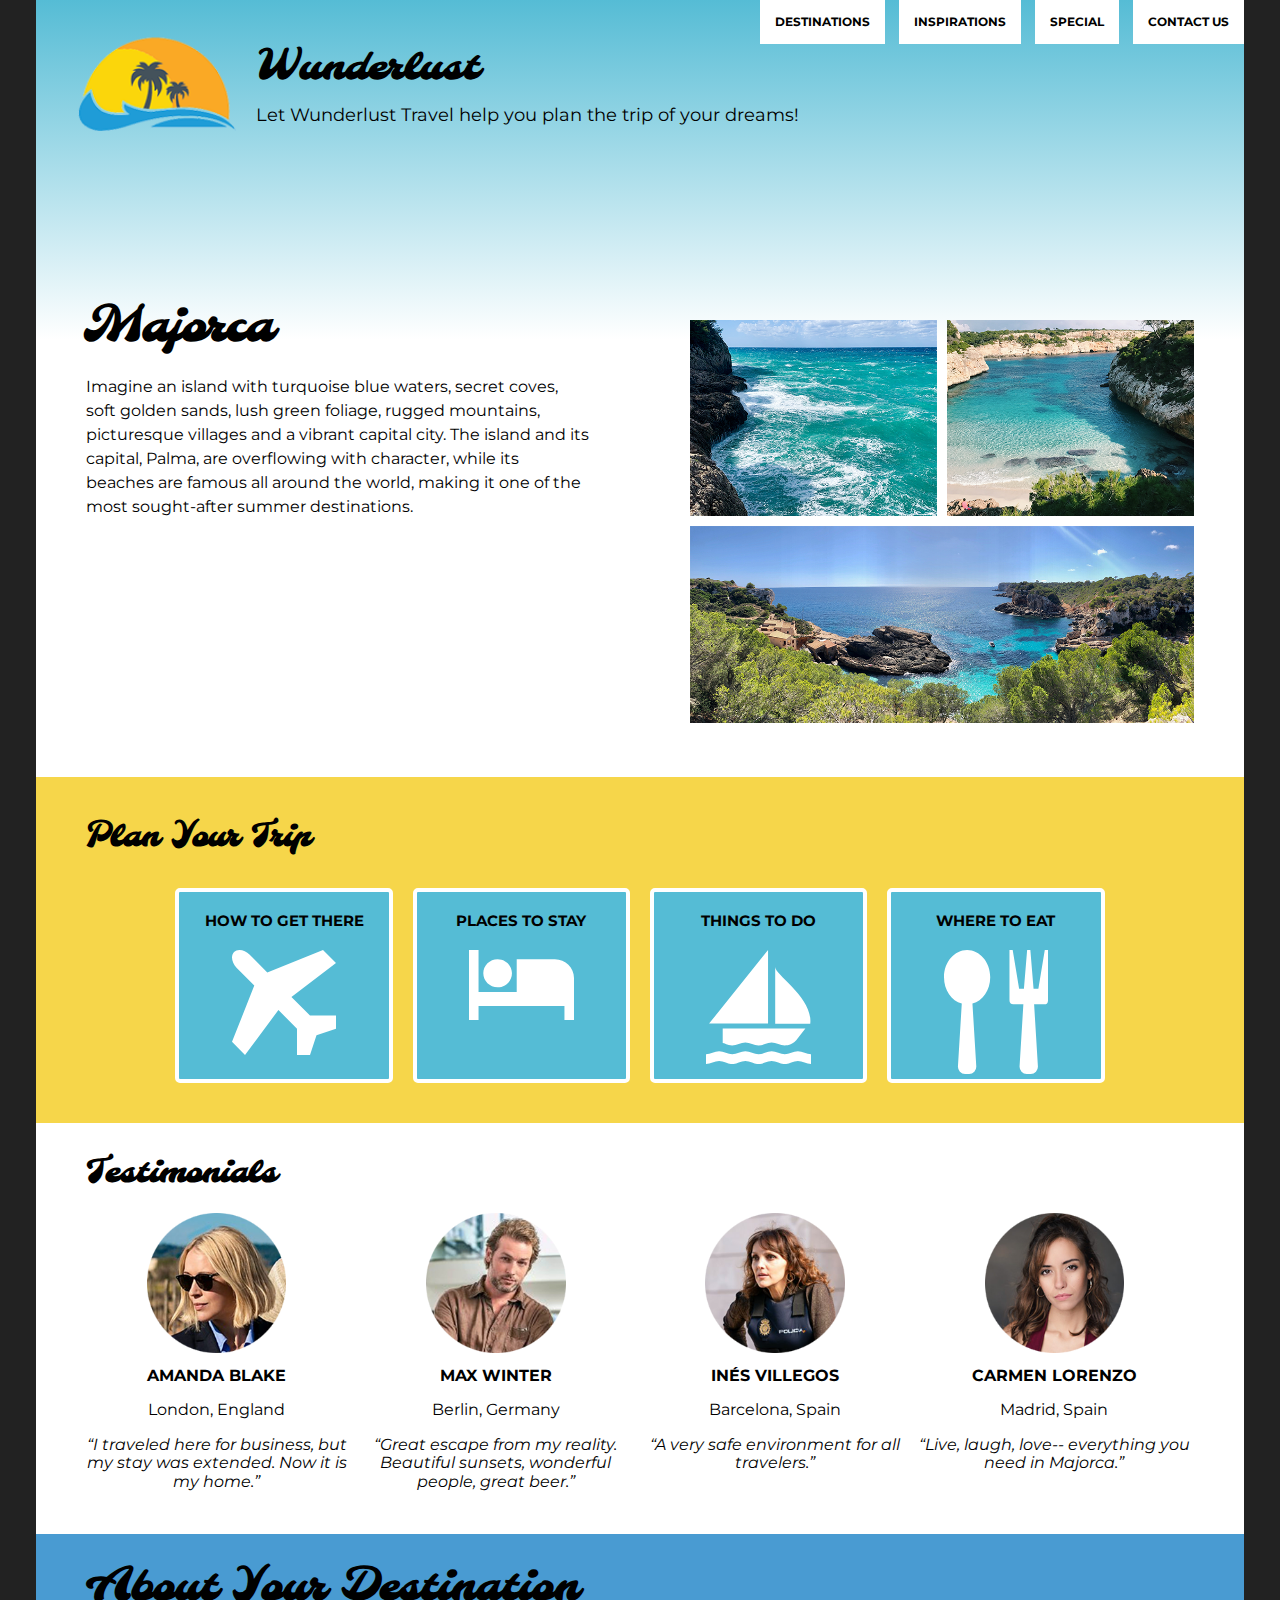
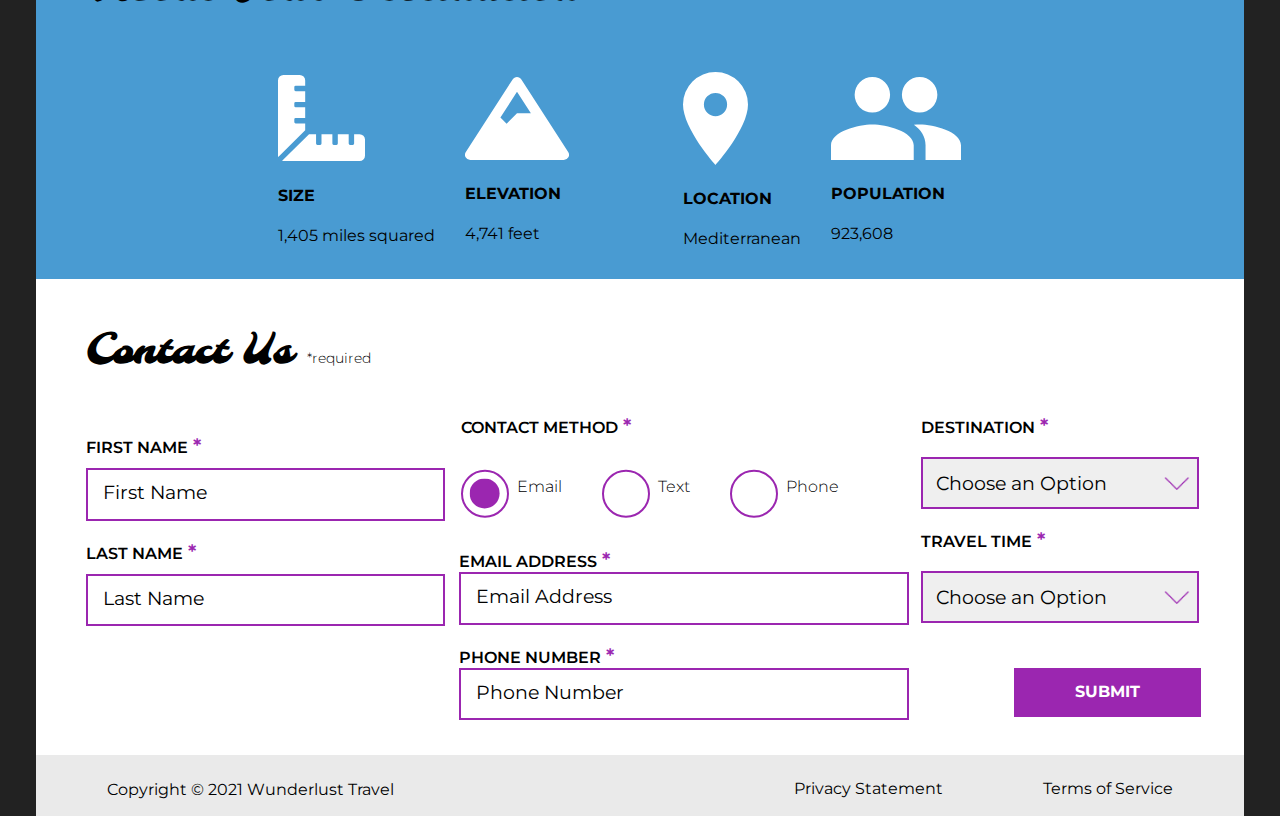
<file: wunderlust-majora.html>
<!DOCTYPE html>
<html lang="en">
    <head>
        <meta charset="utf-8">
        <meta name="viewport" content="width=device-width, initial-scale=1">
        <meta name="author" content="Jessica Barnett, Christina Carrasquilla">
        <meta name="description" content="Let Wunderlust Travel take you to beautiful Majorca this year! Majorca is a beautiful island and offers beauty and fun to its visitors">
        <meta name="keywords" content="travel, majorca, beach, island, vacation, destination, getaway, restaurants in majorca, entertainment in majorca, testimonials from visitors">
        <title>Wunderlust Travel</title>
        <meta name="robots" content="index,follow">

        <!-- ~~~~~~~~~~ TWITTER CARD TAGS ~~~~~~~~~~ -->
        <meta name="twitter:card" content="summary_large_image">
        <meta name="twitter:site" content="@wunderlusttravel">
        <meta name="twitter:creator" content="@wunderlusttravel">
        <meta name="twitter:title" content="Wunderlust Travel: Majorca">
        <meta name="twitter:description" content="Let Wunderlust Travel take you to beautiful Majorca this year! Majorca is a beautiful island and offers beauty and fun to its visitors">
        <meta name="twitter:image" content="https://wunderlusttravel.com/images/majorca-cove.png">

        <!-- ~~~~~~~~~~ OPEN GRAPH META TAGS ~~~~~~~~~~ -->
        <meta property="og:title" content="See Majorca with Wunderlust Travel">
        <meta property="og:type" content="website">
        <meta property="og:image" content="https://wunderlusttravel.com/images/majorca-cove.png">
        <meta property="og:url" content="https://wunderlusttravel.com/majorca">
        <meta property="og:description" content="Let Wunderlust Travel take you to beautiful Majorca this year! Majorca is a beautiful island and offers beauty and fun to its visitors">
        <!-- ~~~~~~~~~~FAVICON ~~~~~~~~~~ -->
        <link rel="shortcut icon" href="images/favicon.png">

        <!-- ~~~~~~~~~~ GOOGLE FONTS ~~~~~~~~~~ -->
        <link rel="preconnect" href="https://fonts.googleapis.com">
        <link rel="preconnect" href="https://fonts.gstatic.com" crossorigin>
        <link href="https://fonts.googleapis.com/css2?family=Molle:ital@1&family=Montserrat:wght@400;600&display=swap" rel="stylesheet">
        <link href="styles.css" rel="stylesheet">
    </head>
    <body>
        <a id="skip" href="#main-content">Skip to Main Content</a>
        <!-- styling skip links: https://webaim.org/techniques/css/invisiblecontent/ -->
        <header>
            <a href="index.html" id="logo"><img src="images/logo.png" alt="The Wunderlust logo shows blue waves and the outline of two palm trees against an orange sun"></a>
            <h1>Wunderlust</h1>
			<p>Let Wunderlust Travel help you plan the trip of your dreams!</p>			
            <nav>
                <div id="menu-toggle">
                    <!-- responsive menu code from (with changes made to match mockups): https://css-tricks.com/three-css-alternatives-to-javascript-navigation/ -->
                    <h2 class="sr-only">Main Navigation</h2>
                    <!-- hidden but accessible headings from: https://webaim.org/techniques/css/invisiblecontent/ -->
                    <input name="toggle" id="toggle" type="checkbox">
                    <label for="toggle">Menu</label>
                    <ul>
                        <li class="active"><a href="#">Destinations</a></li>
                        <li><a href="#">Inspirations</a></li>
                        <li><a href="#">Special</a></li>
                        <li><a href="#">Contact Us</a></li>
                    </ul>
                </div>
            </nav>
        </header>
        <main id="main-content">
            <article>
                <div id="intro">  
                    <h2>Majorca</h2>
                    <p>Imagine an island with turquoise blue waters, secret coves, soft golden sands, lush green foliage, rugged mountains, picturesque villages and a vibrant capital city. The island and its capital, Palma, are overflowing with character, while its beaches are famous all around the world, making it one of the most sought-after summer destinations.</p>
                    <div id="img-grid">
                        <img src="images/majorca-waves.png" alt="Turquoise blue waters with white wave caps crashing against a rock cliff">
                        <img src="images/majorca-beach.png" alt="A calm cove with turquoise waters calmly lapping at a light sand beach">
                        <picture>
                            <source srcset="images/majorca-cove-small.png"
                                media="(max-width: 500px)">
                            <img src="images/majorca-cove.png" alt="Deep blue water leading to the horizon with the island and trees in the foreground">
                        </picture>
                    </div>
                </div>  
                <section id="plan">
                    <h3>Plan Your Trip</h3>
                    <div>
                        <section>
                            <h4>How to Get There</h4>
                            <a href="#" title="Search for flights">
                                <img src="images/get.svg" alt="airplane icon">
                            </a>
                        </section>      
                        <section>
                            <h4>Places to Stay</h4>
                            <a href="#" title="Search for hotels">
                                <img src="images/stay.svg" alt="bed icon">
                            </a>
                        </section>
                        <section>
                            <h4>Things to Do</h4>
                            <a href="#" title="Search for Activities">
                                <img src="images/do.svg" alt="sailboat icon">
                            </a>                     
                        </section>    
                        <section>
                            <h4>Where to Eat</h4>
                            <a href="#" title="Search for Restaurants">
                                <img src="images/eat.svg" alt="fork and spoon icon">                         
                            </a>
                        </section>
                    </div>   
                </section>
                <section id="testimonials">
                    <h3>Testimonials</h3>
                    <div>
                        <section>
                            <img src="images/miranda-blake.png" alt="Miranda Blake has a blonde bob and is wearing dark sunglasses">
                            <h4>Amanda Blake</h4>
                            <p>London, England</p>
                            <q>I traveled here for business, but my stay was extended. Now it is my home.</q>
                        </section>
                        <section>
                            <img src="images/max-winter.png" alt="Max Winter has dark blonde hair and a trimmed beard and mustache">
                            <h4>Max Winter</h4>
                            <p>Berlin, Germany</p>
                            <q>Great escape from my reality. Beautiful sunsets, wonderful people, great beer.</q>
                        </section>
                        <section>
                            <img src="images/ines-villegoes.png" alt="Ines Villegos has shoulder-length, wavy, brown hair and is wearing a brown sweater"> 
                            <h4>Inés Villegos</h4> 
                            <p>Barcelona, Spain</p>
                            <q>A very safe environment for all travelers.</q>
                        </section>
                        <section>
                            <img src="images/carmen-lorenzo.png" alt="Carmen Lorenzo has long, dark brown hair and is wearing gold hoop earrings">
                            <h4>Carmen Lorenzo</h4> 
                            <p>Madrid, Spain</p>
                            <q>Live, laugh, love-- everything you need in Majorca.</q>
                        </section>
                    </div>
                </section>
                <section id="about">
                    <h3>About Your Destination</h3>
                    <div>
                        <section>
                            <img src="images/size.svg" alt="ruler icon">
                            <h4>Size</h4> 
                            <p>1,405 miles squared</p>
                        </section>
                        <section>
                            <img src="images/elevation.svg" alt="mountain icon">
                            <h4>Elevation</h4> 
                            <p>4,741 feet</p>
                        </section>
                        <section>
                            <img src="images/location.svg" alt="location pin icon">
                            <h4>Location</h4> 
                            <p>Mediterranean</p>
                        </section>
                        <section>
                            <img src="images/population.svg" alt="people icon">
                            <h4>Population</h4>
                            <p>923,608</p>
                        </section>
                    </div>  
                </section>
                <section id="contact">
                    <h3>Contact Us <span class="form-required">*required</span></h3>
                    <form method="post" action="https://wp.zybooks.com/form-viewer.php">
                        <div id="names">
                            <label for="fName">First Name<span class="required">*</span></label>
                            <input type="text" name="fName" id="fName" autocomplete="given-name" placeholder="First Name" required>
                            <!-- custom input styles from https://moderncss.dev/custom-css-styles-for-form-inputs-and-textareas/ -->
                            <label for="lName">Last Name<span class="required">*</span></label>
                            <input type="text" name="lName" id="lName" autocomplete="family-name" placeholder="Last Name" required>
                        </div>
                        <div id="nums">
                            <fieldset>
                                <legend>Contact Method<span class="required">*</span></legend>
                                <!-- custom radio button styles from https://moderncss.dev/pure-css-custom-styled-radio-buttons/ -->
                                <label for="prefEmail">
                                    <span class="radio-input">
                                        <input type="radio" name="contactPref" id="prefEmail" required checked>
                                        <span class="radio-control"></span>
                                    </span>
                                    <span class="radio-label">Email</span>
                                </label>
                                <label for="prefText">
                                    <span class="radio-input">
                                        <input type="radio" name="contactPref" id="prefText">
                                        <span class="radio-control"></span>
                                    </span>
                                    <span class="radio-label">Text</span>
                                </label>
                                <label for="prefPhone">
                                    <span class="radio-input">
                                        <input type="radio" name="contactPref" id="prefPhone">
                                        <span class="radio-control"></span>
                                    </span>
                                    <span class="radio-label">Phone</span>
                                </label>
                            </fieldset>
                            <label for="email">Email Address<span class="required">*</span></label>
                            <input type="email" name="email" id="email" autocomplete="email" placeholder="Email Address" required>
                            <label for="phone">Phone Number<span class="required">*</span></label>
                            <input type="tel" name="phone" id="phone" autocomplete="tel" placeholder="Phone Number" required>
                        </div>
                        <div id="selects">
                            <!-- custom select styles from: https://moderncss.dev/custom-select-styles-with-pure-css/ -->
                            <label for="destination">Destination<span class="required">*</span></label>
                            <div class="custom-select">
                                <select name="destination" id="destination" required>
                                    <option value="" disabled selected>Choose an Option</option>
                                    <option value="barcelona">Barcelona</option>
                                    <option value="granada">Granada</option>
                                    <option value="ibiza">Ibiza</option>
                                    <option value="madrid">Madrid</option>
                                    <option value="majora">Majora</option>
                                    <option value="seville">Seville</option>
                                    <option value="tenerife">Tenerife</option>
                                    <option value="valencia">Valencia</option>
                                </select>
                                <span class="focus"></span>
                            </div>  
                            <label for="travelTime">Travel Time<span class="required">*</span></label>
                            <div class="custom-select">
                                <select name="travelTime" id="travelTime" required>
                                    <option value="" disabled selected>Choose an Option</option>
                                    <option value="fall">Fall</option>
                                    <option value="winter">Winter</option>
                                    <option value="spring">Spring</option>
                                    <option value="summer">Summer</option>
                                    <option value="flexible">Flexible</option>
                                </select>
                                <span class="focus"></span>
                            </div> 
                            <input type="submit" name="mySubmit" id="mySubmit" value="Submit">
                        </div>
                    </form>
                </section>
            </article>
        </main>
        <footer>
            <p>Copyright &copy; 2021 Wunderlust Travel</p>
            <a href="#">Privacy Statement</a>
            <a href="#">Terms of Service</a>
        </footer>
    </body>
</html>
</file>
<file: styles.css>
/*TAHAYLIA HIGGINS*/
/*! normalize.css v8.0.1 | MIT License | github.com/necolas/normalize.css */
/* Document========================================================================== */
/*** 1. Correct the line height in all browsers.* 2. Prevent adjustments of font size after orientation changes in iOS.*/
html {
	line-height: 1.15;
	/* 1 */
	-webkit-text-size-adjust: 100%;
	/* 2 */
}
/* Sections========================================================================== */
/*** Remove the margin in all browsers.*/
body {
	margin: 0;
}
/*** Render the `main` element consistently in IE.*/
main {
	display: block;
}
/*** Correct the font size and margin on `h1` elements within `section` and* `article` contexts in Chrome, Firefox, and Safari.*/
h1 {
	font-size: 2em;
	margin: 0.67em 0;
}
/* Grouping content========================================================================== */
/*** 1. Add the correct box sizing in Firefox.* 2. Show the overflow in Edge and IE.*/
hr {
	box-sizing: content-box;
	/* 1 */
	height: 0;
	/* 1 */
	overflow: visible;
	/* 2 */
}
/*** 1. Correct the inheritance and scaling of font size in all browsers.* 2. Correct the odd `em` font sizing in all browsers.*/
pre {
	font-family: monospace, monospace;
	/* 1 */
	font-size: 1em;
	/* 2 */
}
/* Text-level semantics========================================================================== */
/*** Remove the gray background on active links in IE 10.*/
a {
	background-color: transparent;
}
/*** 1. Remove the bottom border in Chrome 57-* 2. Add the correct text decoration in Chrome, Edge, IE, Opera, and Safari.*/
abbr[title] {
	border-bottom: none;
	/* 1 */
	text-decoration: underline;
	/* 2 */
	text-decoration: underline dotted;
	/* 2 */
}
/*** Add the correct font weight in Chrome, Edge, and Safari.*/
b,strong {
	font-weight: bolder;
}
/*** 1. Correct the inheritance and scaling of font size in all browsers.* 2. Correct the odd `em` font sizing in all browsers.*/
code,kbd,samp {
	font-family: monospace, monospace;
	/* 1 */
	font-size: 1em;
	/* 2 */
}
/*** Add the correct font size in all browsers.*/
small {
	font-size: 80%;
}
/*** Prevent `sub` and `sup` elements from affecting the line height in* all browsers.*/
sub,sup {
	font-size: 75%;
	line-height: 0;
	position: relative;
	vertical-align: baseline;
}
sub {
	bottom: -0.25em;
}
sup {
	top: -0.5em;
}
/* Embedded content========================================================================== */
/*** Remove the border on images inside links in IE 10.*/
img {
	border-style: none;
}
/* Forms========================================================================== */
/*** 1. Change the font styles in all browsers.* 2. Remove the margin in Firefox and Safari.*/
button,input,optgroup,select,textarea {
	font-family: inherit;
	/* 1 */
	font-size: 100%;
	/* 1 */
	line-height: 1.15;
	/* 1 */
	margin: 0;
	/* 2 */
}
/*** Show the overflow in IE.* 1. Show the overflow in Edge.*/
button,input {
	/* 1 */
	overflow: visible;
}
/*** Remove the inheritance of text transform in Edge, Firefox, and IE.* 1. Remove the inheritance of text transform in Firefox.*/
button,select {
	/* 1 */
	text-transform: none;
}
/*** Correct the inability to style clickable types in iOS and Safari.*/
button,[type="button"],[type="reset"],[type="submit"] {
	-webkit-appearance: button;
}
/*** Remove the inner border and padding in Firefox.*/
button::-moz-focus-inner,[type="button"]::-moz-focus-inner,[type="reset"]::-moz-focus-inner,[type="submit"]::-moz-focus-inner {
	border-style: none;
	padding: 0;
}
/*** Restore the focus styles unset by the previous rule.*/
button:-moz-focusring,[type="button"]:-moz-focusring,[type="reset"]:-moz-focusring,[type="submit"]:-moz-focusring {
	outline: 1px dotted ButtonText;
}
/*** Correct the padding in Firefox.*/
fieldset {
	padding: 0.35em 0.75em 0.625em;
}
/*** 1. Correct the text wrapping in Edge and IE.* 2. Correct the color inheritance from `fieldset` elements in IE.* 3. Remove the padding so developers are not caught out when they zero out* `fieldset` elements in all browsers.*/
legend {
	box-sizing: border-box;
	/* 1 */
	color: inherit;
	/* 2 */
	display: table;
	/* 1 */
	max-width: 100%;
	/* 1 */
	padding: 0;
	/* 3 */
	white-space: normal;
	/* 1 */
}
/*** Add the correct vertical alignment in Chrome, Firefox, and Opera.*/
progress {
	vertical-align: baseline;
}
/*** Remove the default vertical scrollbar in IE 10+.*/
textarea {
	overflow: auto;
}
/*** 1. Add the correct box sizing in IE 10.* 2. Remove the padding in IE 10.*/
[type="checkbox"],[type="radio"] {
	box-sizing: border-box;
	/* 1 */
	padding: 0;
	/* 2 */
}
/*** Correct the cursor style of increment and decrement buttons in Chrome.*/
[type="number"]::-webkit-inner-spin-button,[type="number"]::-webkit-outer-spin-button {
	height: auto;
}
/*** 1. Correct the odd appearance in Chrome and Safari.* 2. Correct the outline style in Safari.*/
[type="search"] {
	-webkit-appearance: textfield;
	/* 1 */
	outline-offset: -2px;
	/* 2 */
}
/*** Remove the inner padding in Chrome and Safari on macOS.*/
[type="search"]::-webkit-search-decoration {
	-webkit-appearance: none;
}
/*** 1. Correct the inability to style clickable types in iOS and Safari.* 2. Change font properties to `inherit` in Safari.*/
::-webkit-file-upload-button {
	-webkit-appearance: button;
	/* 1 */
	font: inherit;
	/* 2 */
}
/* Interactive========================================================================== */
/** Add the correct display in Edge, IE 10+, and Firefox.*/
details {
	display: block;
}
/** Add the correct display in all browsers.*/
summary {
	display: list-item;
}
/* Misc========================================================================== */
/*** Add the correct display in IE 10+.*/
template {
	display: none;
}
/*** Add the correct display in IE 10.*/
[hidden] {
	display: none;
}
/*Normalize ends*/

/*Small screen / global styles*/
@import url('https://fonts.googleapis.com/css2?family=Molle&family=Montserrat&display=swap');
:root {
	--yellow: #F6D64A;
	--teal: #55BCD5;
	--purple: #9B26B0;
	--blue: #499BD2;
	--darkgray: #222222;
	--lightgray: #EAEAEA;
	--white: #ffffff;
	--black: #000000;
	--molle: 'Molle', cursive;
	--mont: 'Montserrat', sans-serif;
}
#skip {
	position: absolute;
	top: -1000px;
	left: -1000px;
	height: 1px;
	width: 1px;
	text-align: left;
	overflow: hidden;
}
a#skip:active,a#skip:focus,a#skip:hover {
	left: 0;
	top: 0;
	width: auto;
	height: auto;
	overflow: visible;
}
html {
	background-color: var(--darkgray);
}
body {
	background-color: var(--white);
	width: 500px;
	margin: 0 auto;
	font-family: var(--mont);
}
.sr-only {
	visibility: hidden;
	height: 1px;
}
nav ul {
	text-align: center;
}
ul {
	margin: 0;
	padding: 0;
	overflow: hidden;
	background-color: var(--teal);
	max-height: 0;
	transition: max-height .2s ease-out;
}
li a {
	display: block;
	padding: 45px 20px;
	margin-top: -20px;
	margin-bottom: 0px;
	text-decoration: none;
	color: var(--white);
	border-bottom: 1px solid var(--black);
	text-transform: uppercase;
	font-weight: bold;
}
nav a:hover {
	background-color: var(--black);
}
nav label {
	background-color: var(--yellow);
	cursor: pointer;
	display: inline-block;
	padding: 15px 80px;
	position: relative;
	user-select: none;
	margin-left: 289px;
	margin-top: -45px;
	text-transform: uppercase;
	font-weight: bold;
}
#menu-toggle {
	position: absolute;
	top: -25px;
}
nav label #toggle:after {
	top: -5px;
}
nav input {
	display: none;
}
nav input:checked ~ ul {
	max-height: 400px;
}
h1, h2, h3 {
	font-family: var(--molle);
}
h1 {
	margin-left: 50px;
	font-size: 3.7em;
	margin-bottom: -10px;
}
header p {
	margin-left: 50px;
	width: 60%;
	font-size: 1.2em;
}
h2 {
	margin-top: 60px;
	margin-left: 50px;
	font-size: 3em;
}
header {
	background-image: linear-gradient(var(--teal), var(--white));
	padding-bottom: 10px;
	height: 400px;
}
#intro {
	margin-top: -150px;
}
#intro p {
	margin-top: -20px;
	margin-left: 50px;
	margin-right: 50px;
	line-height: 1.5;
}
#intro img {
	width: 100%;
}
h4, p, q, small, nav, button, form {
	font-family: var(--mont);
}
/*Plan You Trip*/
#plan {
	background-color: var(--yellow);
	display: grid;
}
#plan div {
	display: inline-block;
	margin-left: auto;
	margin-right: auto;
}
#plan h3 {
	font-size: 2.5em;
	text-align: left;
	padding-top: 10px;
	margin-left: 50px;
}
#plan h4 {
	text-transform: uppercase;
	font-weight: bold;
	text-align: center;
	font-size: 2em;
}
#plan section {
	background-color: var(--teal);
	border: 4px solid var(--white);
	border-radius: 5px;
	margin-bottom: 10px;
	width: 400px;
}
#plan img {
	margin: auto;
	display: block;
	padding-bottom: 30px;
}
/*Testamonials*/
#testimonials {
	display: grid;
	text-align: center;
}
#testimonials h3 {
	font-size: 2.5em;
	margin-left: 50px;
	text-align: left;
}
#testimonials section {
	margin-bottom: 50px;
	display: inline-block;
	margin-left: auto;
	margin-right: auto;
	width: 50%;
}
#testimonials h4 {
	font-size: 2em;
	text-transform: uppercase;
	margin-bottom: 10px;
	margin-top: 10px;
}
#testimonials img {
	width: 100%;
}
q {
	font-style: italic;
}
/*About*/
#about {
	background-color: var(--blue);
}
#about h3 {
	font-size: 3em;
	padding-top: 30px;
	margin-left: 50px;
	width: 70%;
}
#about h4 {
	text-transform: uppercase;
}
#about div {
	display: grid;
	grid-template-columns: repeat(2, 1fr);
	align-items: center;
	justify-items: center;
}
/*Contact Us*/
#contact {
	padding-bottom: 30px;
	padding-top: 10px;
}
#contact h3 {
	font-size: 3em;
	margin-left: 50px;
}
#contact .form-required {
	font-family: var(--mont);
	font-weight: 300;
	font-size: 0.35em;
}
form {
	width:65%;
	margin-left:auto;
	margin-right:auto;
}
form div {
	margin-bottom: 20px;
}
#email {
	margin-bottom: 20px;
}
#names, #email {
	display: grid;
}
form ::placeholder , select {
	color: var(--black);
	font-size: 1.2em;
}
form label {
	font-family: var(--mont);
	font-weight: 600;
	text-transform: uppercase;
	padding-bottom: 5px;
	padding-top: 20px;
}
.required {
	color: var(--purple);
	font-size: 1.25em;
	margin-left: 5px;
}
input, select, fieldset {
	border: 2px solid var(--purple);
	padding: 20px 20px;
}
/*Lengthen input boxes*/
#email, #phone, #lName, #fName {
	width: 100%;
}
/*Lengthen dropdown boxes*/
select {
	width: 370px;
}
/*dropdown arrow*/
select {
	/*Remove default dropdown arrow*/
	appearance: none;
	cursor: pointer;
	background-image:url("images/dropdown-arrow.png");
	background-repeat: no-repeat;
	background-position: left 100% bottom 50%;
	background-size: 25%;
}
fieldset{
	border: none;
}
fieldset label {
	display: grid;
	grid-template-columns: 1em auto;
	gap: 0.5em;
}
fieldset legend {
	font-weight: 600;
	font-family: var(--mont);
	text-transform: uppercase;
	margin-left: -25px;
	margin-bottom: -20px;
}
input[type=submit] {
	background-color: var(--purple);
	border: none;
	padding: 20px 30px;
	width: 100%;
	color: var(--white);
	font-weight: bold;
	text-transform: uppercase;
}
input[type="radio"] {
	appearance: none;
	background-color: var(--white);
	/*Background color for inside of button*/
	color: var(--purple);
	width: 7em;
	/*Width for circle border*/
	height: 7em;
	/*Height for circle border*/
	border: 0.15em solid currentColor;
	border-radius: 50%;
	transform: translateY(-0.075em);
	display: grid;
	place-content: center;
	margin-left: -20px;
	margin-bottom: 5px;
	/*spacing between radio buttons*/
	cursor: pointer;
}
input[type="radio"]::before {
	content: "";
	width: 0.65em;
	height: 0.65em;
	border-radius: 50%;
	transform: scale(0);
	box-shadow: inset 1em 1em var(--purple);
}
/*Color inside radio button*/
input[type="radio"]:checked::before {
	transform: scale(7.5);
}
/*Radio button outline*/
input[type="radio"]:focus {
	outline: max(2px) solid var(--purple);
}
/*Radio button text*/
.radio-label {
	margin-left:100px;
	margin-top: 40px;
	text-transform: capitalize;
	font-weight: 300;
	font-size: 1.3em;
}
/*Footer*/
footer {
	background-color: var(--lightgray);
	color: var(--black);
	text-align: center;
	padding-top: 10px
}
footer a {
	text-decoration: none;
	color: var(--black);
	display: block;
	padding-bottom: 15px;
}
footer a:hover {
	color: var(--purple);
}
/*Medium Screen*/
@media screen and (min-width: 692px){
	body, nav {
		width: 692px;
	}
	/*Header section*/
	header {
		background-image: linear-gradient(var(--teal), var(--white));
		height: 300px;
	}
	h1 {
		margin-top: -70px;
		margin-right: 100px;
	}
	h1, header p {
		float: right;
	}
	header p {
		width: 55%;
		margin-right: 50px;
		margin-left: 50px;
		margin-top: -5px;
	}
	/*Nav section*/
	nav li {
		display: inline-flex;
	}
	nav li {
		display: inline-flex;
	}
	ul {
		list-style: none;
		overflow: visible;
	}
	nav a {
		margin-top: 80px;
		margin-left: 45px;
		margin-right: -28px;
		background-color:var(--white);
		padding: 10px 25px;
		border: none;
		text-decoration:none;
		color: var(--black);
		font-weight: bold;
		text-transform: uppercase;
		text-align: center;
		font-size: 0.813em;
	}
	nav label {
		visibility: hidden;
	}
	nav a:hover {
		background-color: var(--yellow);
		color:var(--black);
	}
	/*Intro section*/
	#intro {
		padding-top: 100px;
	}
	#img-grid {
		display: grid;
		grid-template-columns: repeat(2, 1fr);
		grid-gap: 10px;
		padding: 50px;
	}
	picture {
		grid-column: span 2;
	}
	/*Plan your trip section*/
	#plan div {
		display: grid;
		grid-template-columns: repeat(2, 1fr);
		column-gap: 20px;
		margin-left: auto;
		margin-right: auto;
	}
	#plan h4 {
		text-transform: uppercase;
		font-weight: bold;
		text-align: center;
		font-size: 1.37em;
	}
	#plan section {
		background-color: var(--teal);
		border: 4px solid var(--white);
		border-radius: 5px;
		margin-bottom: 40px;
		width: 280px;
	}
	#plan img {
		width: 50%;
		margin: auto;
		display: block;
		padding-bottom: 30px;
	}
	/*Testimonial section*/
	#testimonials {
		display: grid;
		text-align: center;
		margin-bottom: -100px;
	}
	#testimonials h3 {
		font-size: 2.5em;
		margin-left: 50px;
		text-align: left;
	}
	#testimonials div {
		margin-bottom: 50px;
		display: grid;
		grid-template-columns: repeat(2, 1fr);
	}
	#testimonials h4 {
		font-size: 1.2em;
		text-transform: uppercase;
		margin-bottom: 10px;
		margin-top: 10px;
	}
	/*About section*/
	#about h3 {
		font-size: 2.7em;
		padding-top: 30px;
		margin-left: 50px;
		width: 90%;
	}
	#about div {
		display: flex;
		margin-left: 65px;
	}
	#about img {
		width: 55%;
	}
	#about section {
		padding: 15px;
	}
	/*Contact section*/
	form {
		width: 80%;
		padding-right: 40px;
	}
	/*Lengthen dropdown boxes*/
	select {
		width: 598px;
	}
	/*Dropdown arrow*/
	select {
		background-size: 15%;
	}
	fieldset {
		border: none;
		display: flex;
	}
	fieldset label {
		display: flex;
	}
	input[type=submit] {
		width: 50%;
		margin-left: 320px;
	}
	input[type="radio"] {
		color: var(--purple);
		width: 5em;
		/*Width for circle border*/
		height: 5em;
		/*Height for circle border*/
		place-content: center;
		margin-right: 320px;
	}
	/*Color inside radio button*/
	input[type="radio"]:checked::before {
		transform: scale(5);
	}
	/*Radio button text*/
	.radio-label {
		margin-left: -300px;
		margin-top: 40px;
		text-transform: capitalize;
		font-weight: 300;
		font-size: 1.2em;
		padding-right: 60px;
	}
	/*Footer*/
	footer {
		display:flex;
		align-items: center;
		justify-content: center;
		margin-top: 10px;
	}
	footer p {
		padding-bottom: 0px;
	}
	footer a {
		display: flex;
		margin-left: 20px;
		margin-top: 13px;
	}
	/*Large screen*/
	@media screen and (min-width: 922px){
		body, nav {
			width: 1208px;
		}
		/*Header section*/
		header {
			background-image: linear-gradient(var(--teal), var(--white));
			height: 300px;
			padding-top: 30px;
		}
		h1 {
			margin-top: 15px;
			margin-left: -20px;
			font-size:2.5em;
		}
		h1, header p {
			float: left;
		}
		header img {
			float: left;
			width: 20%;
		}
		header p {
			width: 100%;
			margin-left: 220px;
			margin-top: -30px;
			font-size: 1.1em;
		}
		/*Nav section*/
		ul {
			float: right;
			margin-top: -156px;
			margin-right: -677px;
		}
		nav a {
			margin-top: 80px;
			margin-left: 40px;
			margin-right: -30px;
			padding: 15px 15px;
			font-size: 0.375em;
			font-size: 0.75em;
		}
		/*Intro section*/
		#intro {
			display: grid;
			grid-template-columns: repeat(2, 1fr);
		}
		#intro h2, #intro p {
			grid-column: 1;
			margin-top: 10px;
		}
		#intro p {
			margin-top: -20px;
		}
		#img-grid {
			grid-column: 2;
			margin-top: -125px;
		}
		/*Plan your trip section*/
		#plan div {
			display: flex;
		}
		#plan h3 {
			font-size: 2em;
		}
		#plan h4 {
			font-size: 0.95em;
		}
		#plan section {
			background-color: var(--teal);
			border: 4px solid var(--white);
			border-radius: 5px;
			margin-bottom: 40px;
			width: 30%;
		}
		#plan img {
			width: 50%;
			margin: auto;
			display: block;
			padding-bottom: 5px;
		}
		/*Testimonial section*/
		#testimonials {
			display: flex;
		}
		#testimonials h3 {
			font-size: 2em;
		}
		#testimonials div {
			margin-top: 90px;
			margin-bottom: 50px;
			margin-left: -200px;
			margin-right: 50px;
			display: flex;
		}
		#testimonials h4 {
			font-size: 1em;
			text-transform: uppercase;
			margin-bottom: 10px;
			margin-top: 10px;
		}
		#testimonials img {
			width: 50%;
		}
		/*About section*/
		#about div {
			display: flex;
			justify-content: center;
			align-items: ;
		}
		#about img {
			width: 55%;
		}
		#about section {
			padding: 15px;
		}
		/*Contact section*/
		form {
			display: grid;
			grid-template-columns: repeat(3, 1fr);
			grid-template-rows: 100px 100px 100px;
		}
		form {
			width: 100%;
			padding-left: 50px;
		}
		#contact h3 {
			font-size: 2.5em;
			padding-left: 0px;
		}
		#email, #phone {
			width: 90%;
			margin-left: 0px;
			padding: 15px;
		}
		#lName, #fName{
			padding: 15px;
			width: 325px;
			margin-top: 5px;
		}
		fieldset legend {
			margin-left: -20px;
			margin-bottom: -15px;
		}
		/*Shorten dropdown boxes*/
		select {
			width: 278px;
			padding: 13px;
			margin-right: 90px;
			margin-top: 19px;
		}
		input[type=submit] {
			width: 50%;
			margin-left: 93px;
			padding: 15px;
			margin-top: 25px;
		}
		input[type="radio"] {
			color: var(--purple);
			width: 3em;
			/*Width for circle border*/
			height: 3em;
			/*Height for circle border*/
			place-content: center;
			margin-right: 300px;
			margin-top: 8px;
		}
		/*Color inside radio button*/
		input[type="radio"]:checked::before {
			transform: scale(3);
		}
		.radio-label {
			margin-top: 15px;
			font-size: 1em;
		}
		/*Footer section*/
		footer p {
			margin-right: 300px;
		}
		footer a {
			margin-left: 100px;
		}
	}
</file>
